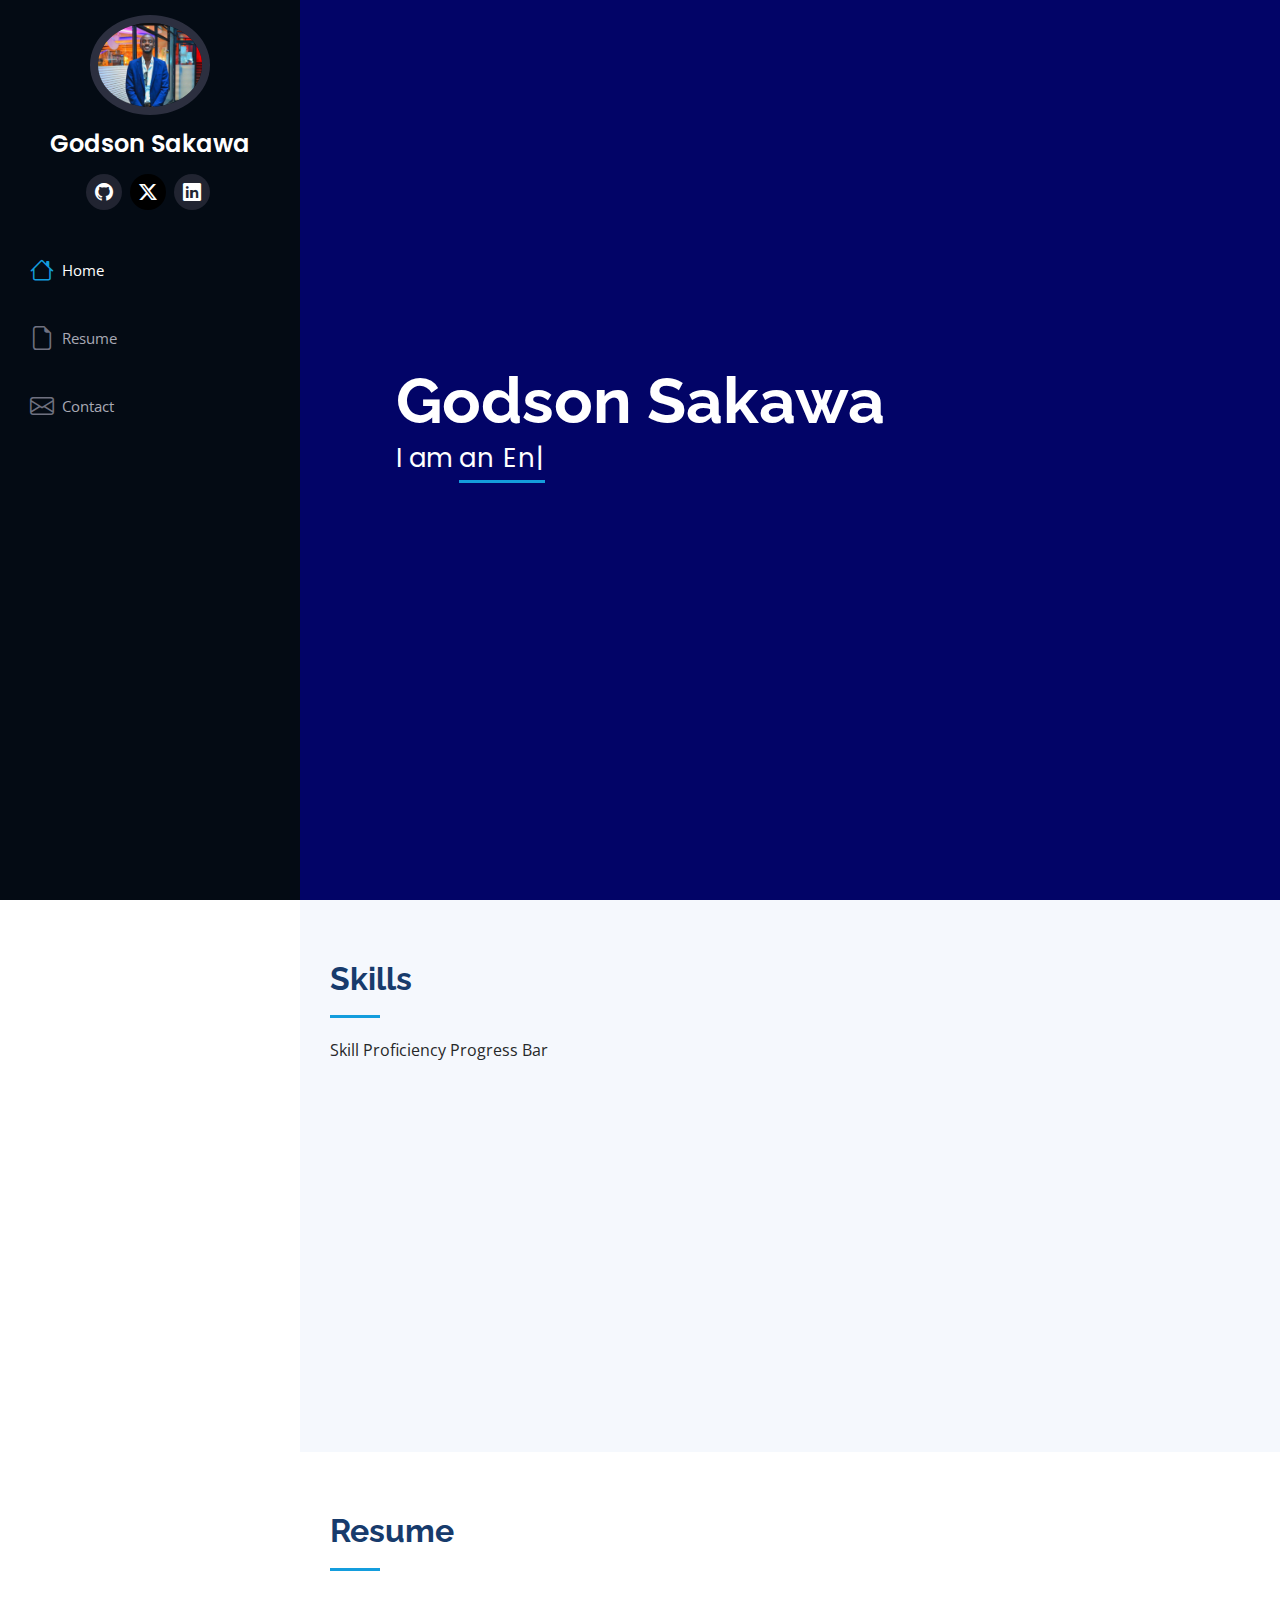
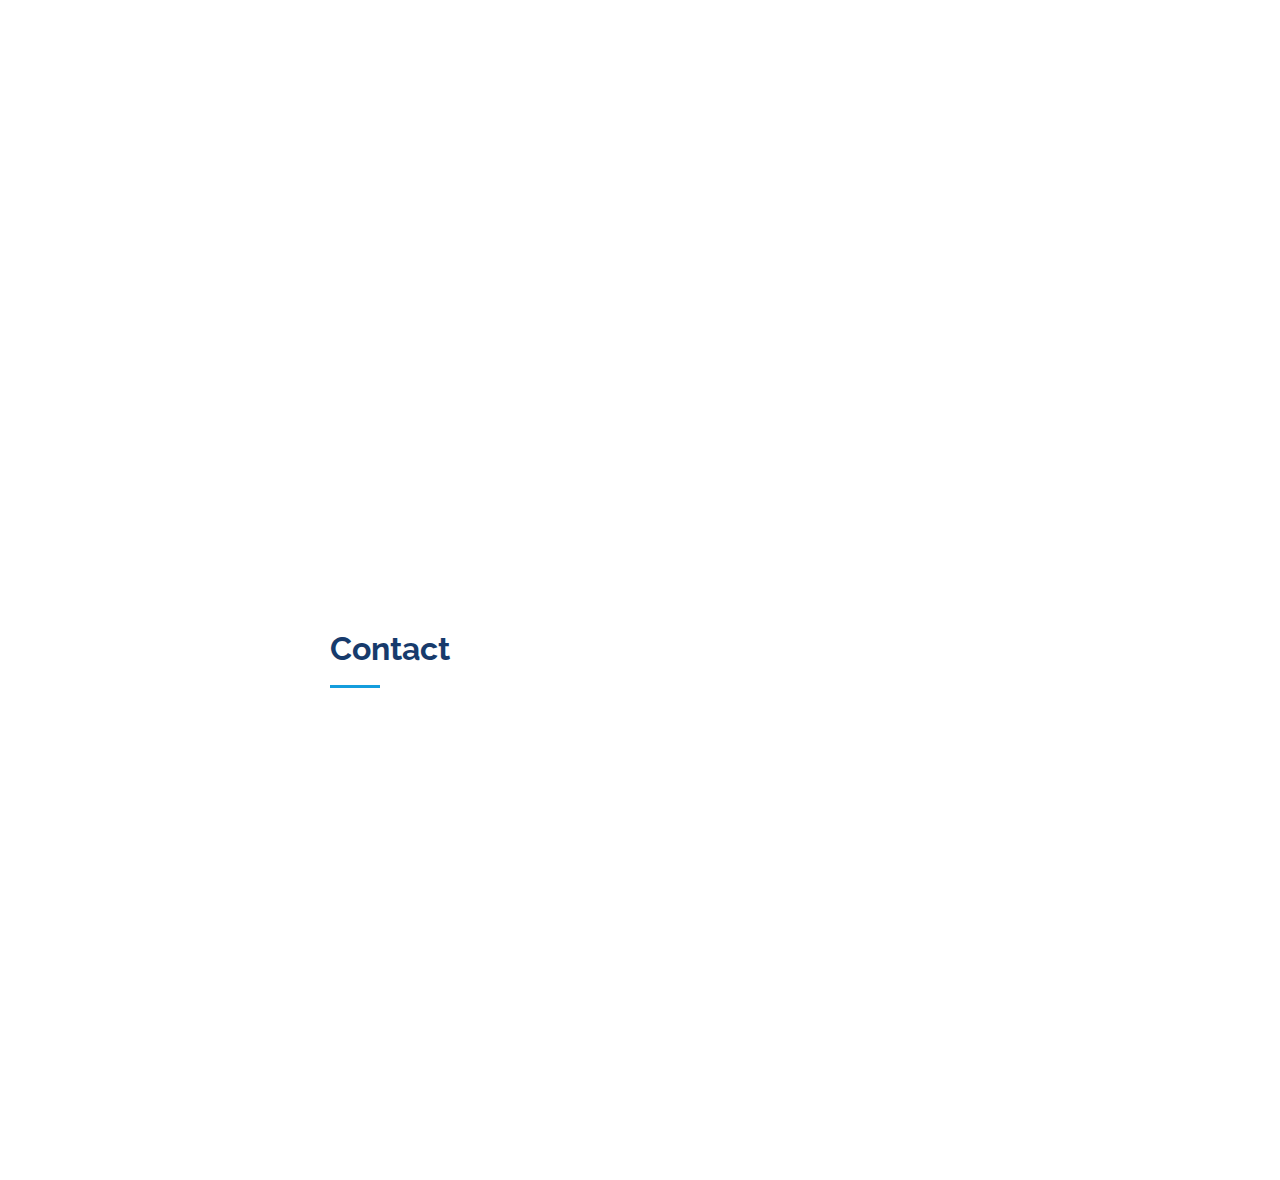
<file: index.html>
<!DOCTYPE html>
<html lang="en">

<head>
  <meta charset="utf-8">
  <meta content="width=device-width, initial-scale=1.0" name="viewport">

  <title>Godson Sakawa</title>
  <meta content="" name="description">
  <meta content="" name="keywords">

  <!-- Favicons -->
  <link href="assets/img/favicon.png" rel="icon">
  <link href="assets/img/apple-touch-icon.png" rel="apple-touch-icon">

  <!-- Google Fonts -->
  <link href="https://fonts.googleapis.com/css?family=Open+Sans:300,300i,400,400i,600,600i,700,700i|Raleway:300,300i,400,400i,500,500i,600,600i,700,700i|Poppins:300,300i,400,400i,500,500i,600,600i,700,700i" rel="stylesheet">

  <!-- Vendor CSS Files -->
  <link href="assets/vendor/aos/aos.css" rel="stylesheet">
  <link href="assets/vendor/bootstrap/css/bootstrap.min.css" rel="stylesheet">
  <link href="assets/vendor/bootstrap-icons/bootstrap-icons.css" rel="stylesheet">
  <link href="assets/vendor/glightbox/css/glightbox.min.css" rel="stylesheet">
  <link href="assets/vendor/swiper/swiper-bundle.min.css" rel="stylesheet">

  <!-- Template Main CSS File -->
  <link href="assets/css/style.css" rel="stylesheet">

</head>

<body>

  <!-- ======= Mobile nav toggle button ======= -->
  <i class="bi bi-list mobile-nav-toggle d-xl-none"></i>

  <!-- ======= Header ======= -->
  <header id="header">
    <div class="d-flex flex-column">

      <div class="profile">
        <img src="assets/img/profile-img.jpg" alt="" class="img-fluid rounded-circle">
        <h1 class="text-light"><a href="index.html">Godson Sakawa</a></h1>
        <div class="social-links mt-3 text-center">
          <a href="https://github.com/godsonsakawa" class="github"><i class="bi bi-github"></i></a>
          <a href="https://twitter.com/godsonsakawa" class="x"><i class="bi bi-twitter-x"></i></a>
          <a href="https://www.linkedin.com/in/gsakawa/" class="linkedin"><i class="bi bi-linkedin"></i></a>
        </div>
      </div>

      <nav id="navbar" class="nav-menu navbar">
        <ul>
          <li><a href="#hero" class="nav-link scrollto active"><i class="bi bi-house"></i> <span>Home</span></a></li>
          <li><a href="#resume" class="nav-link scrollto"><i class="bi bi-file-earmark"></i> <span>Resume</span></a></li>
          <li><a href="#contact" class="nav-link scrollto"><i class="bi bi-envelope"></i> <span>Contact</span></a></li>
        </ul>
      </nav><!-- .nav-menu -->
    </div>
  </header><!-- End Header -->

  <!-- ======= Hero Section ======= -->
  <section id="hero" class="d-flex flex-column justify-content-center align-items-center">
    <div class="hero-container" data-aos="fade-in">
      <h1>Godson Sakawa</h1>
      <p>I am <span class="typed" data-typed-items=" an Engineer, a Backend Developer"></span></p>
    </div>
  </section><!-- End Hero -->

  <main id="main">

    <!-- ======= Skills Section ======= -->
    <section id="skills" class="skills section-bg">
      <div class="container">

        <div class="section-title">
          <h2>Skills</h2>
          <p>Skill Proficiency Progress Bar</p>
        </div>

        <div class="row skills-content">
          <div class="col-lg-6" data-aos="fade-up">

            <div class="progress">
              <span class="skill">Python <i class="val">80%</i></span>
              <div class="progress-bar-wrap">
                <div class="progress-bar" role="progressbar" aria-valuenow="80" aria-valuemin="0" aria-valuemax="100"></div>
              </div>
            </div>

            <div class="progress">
              <span class="skill">JavaScript <i class="val">60%</i></span>
              <div class="progress-bar-wrap">
                <div class="progress-bar" role="progressbar" aria-valuenow="60" aria-valuemin="0" aria-valuemax="100"></div>
              </div>
            </div>

            <div class="progress">
              <span class="skill">Go (Golang) <i class="val">30%</i></span>
              <div class="progress-bar-wrap">
                <div class="progress-bar" role="progressbar" aria-valuenow="30" aria-valuemin="0" aria-valuemax="100"></div>
              </div>
            </div>

            <div class="progress">
              <span class="skill">C <i class="val">20%</i></span>
              <div class="progress-bar-wrap">
                <div class="progress-bar" role="progressbar" aria-valuenow="20" aria-valuemin="0" aria-valuemax="100"></div>
              </div>
            </div>

            <div class="progress">
              <span class="skill">Java <i class="val">20%</i></span>
              <div class="progress-bar-wrap">
                <div class="progress-bar" role="progressbar" aria-valuenow="20" aria-valuemin="0" aria-valuemax="100"></div>
              </div>
            </div>



          </div>

          <div class="col-lg-6" data-aos="fade-up" data-aos-delay="100">

            <div class="progress">
              <span class="skill">SQL(Postgres, MySQL) <i class="val">80%</i></span>
              <div class="progress-bar-wrap">
                <div class="progress-bar" role="progressbar" aria-valuenow="80" aria-valuemin="0" aria-valuemax="100"></div>
              </div>
            </div>

            <div class="progress">
              <span class="skill">NoSQL (MongoDB) <i class="val">60%</i></span>
              <div class="progress-bar-wrap">
                <div class="progress-bar" role="progressbar" aria-valuenow="90" aria-valuemin="0" aria-valuemax="100"></div>
              </div>
            </div>

            <div class="progress">
              <span class="skill"> DevOps(Docker, Kubernetes, Github Actions) <i class="val">50%</i></span>
              <div class="progress-bar-wrap">
                <div class="progress-bar" role="progressbar" aria-valuenow="55" aria-valuemin="0" aria-valuemax="100"></div>
              </div>
            </div>

            <div class="progress">
              <span class="skill"> Linux/Unix (Bash) <i class="val">70%</i></span>
              <div class="progress-bar-wrap">
                <div class="progress-bar" role="progressbar" aria-valuenow="70" aria-valuemin="0" aria-valuemax="100"></div>
              </div>
            </div>
          </div>

        </div>

      </div>
    </section><!-- End Skills Section -->

    <!-- ======= Resume Section ======= -->
    <section id="resume" class="resume">
      <div class="container">

        <div class="section-title">
          <h2>Resume</h2>
        </div>

        <div class="row">
          <div class="col-lg-6" data-aos="fade-up">
            <h3 class="resume-title">Sumary</h3>
            <div class="resume-item pb-0">
              <h4>GodsonSakawa</h4>
              <p><em>
                "Software Engineer with 1 year of experience building software applications and 2 years of experience as a Network Engineer in the telecommunications industry."
              </em></p>

              </em></p>
            </div>

            <h3 class="resume-title">Education</h3>

            <div class="resume-item">
              <h4>Software Engineering</h4>
              <h5>2022 - 2023</h5>
              <p><em>Alx Africa, Nairobi</em></p>
            </div>

            <div class="resume-item">
              <h4>Bachelor of Science - Telecommunications &amp; Engineering</h4>
              <h5>2018 - 2021</h5>
              <p><em>Kabarak University, Nakuru</em></p>
            </div>
          </div>
          <div class="col-lg-6" data-aos="fade-up" data-aos-delay="100">
            <h3 class="resume-title">Professional Experience</h3>
            <div class="resume-item">
              <h4>Core Network Engineer</h4>
              <h5>2024</h5>
              <p><em>Telkom Kenya, Nairobi</em></p>
            </div>
            <div class="resume-item">
              <h4>NOC Engineer </h4>
              <h5>2022 - 2023</h5>
              <p><em>Prime Telecoms Ltd, Nairobi</em></p>
            </div>
            <div class="resume-item">
              <h4>IT Support</h4>
              <h5>2021</h5>
              <p><em>Advanced Forensics Ltd, Nairobi</em></p>
            </div>
          </div>
        </div>

      </div>
    </section><!-- End Resume Section -->

    <!-- ======= Contact Section ======= -->
    <section id="contact" class="contact">
      <div class="container">

        <div class="section-title">
          <h2>Contact</h2>
        </div>

        <div class="row" data-aos="fade-in">

          <div class="col-lg-6 d-flex align-items-stretch">
            <div class="info">
              <div class="address">
                <i class="bi bi-geo-alt"></i>
                <h4>Location</h4>
                <p>Nairobi, Kenya</p>
              </div>

              <div class="email">
                <i class="bi bi-envelope"></i>
                <h4>Email</h4>
                <p>godsonsakwa@gmail.com</p>
              </div>

              <div class="phone">
                <i class="bi bi-phone"></i>
                <h4>Call</h4>
                <p>+254745457006</p>
              </div>
            </div>
          </div>

          <div class="col-lg-6 d-flex align-items-stretch">
            <div class="info">
              <div class="github">
                <i class="bi bi-github"></i>
                <h4>Github</h4>
                <p><a href="https://github.com/godsonsakawa">godsonsakawa</a></p>
              </div>

              <div class="linkedin">
                <i class="bi bi-linkedin"></i>
                <h4>LinkedIn</h4>
                <p><a href="https://www.linkedin.com/in/gsakawa/">godsonsakawa</a></p>
              </div>

              <div>
                <i class="bi bi-twitter-x"></i>
                <h4>X</h4>
                <p><a href="https://twitter.com/godsonsakawa">godsonsakawa</a></p>
              </div>
            </div>
          </div>

        </div>

      </div>
    </section><!-- End Contact Section -->

  </main><!-- End #main -->

  <a href="#" class="back-to-top d-flex align-items-center justify-content-center"><i class="bi bi-arrow-up-short"></i></a>

  <!-- Vendor JS Files -->
  <script src="assets/vendor/purecounter/purecounter_vanilla.js"></script>
  <script src="assets/vendor/aos/aos.js"></script>
  <script src="assets/vendor/bootstrap/js/bootstrap.bundle.min.js"></script>
  <script src="assets/vendor/glightbox/js/glightbox.min.js"></script>
  <script src="assets/vendor/isotope-layout/isotope.pkgd.min.js"></script>
  <script src="assets/vendor/swiper/swiper-bundle.min.js"></script>
  <script src="assets/vendor/typed.js/typed.umd.js"></script>
  <script src="assets/vendor/waypoints/noframework.waypoints.js"></script>
  <script src="assets/vendor/php-email-form/validate.js"></script>

  <!-- Template Main JS File -->
  <script src="assets/js/main.js"></script>

</body>

</html>
</file>
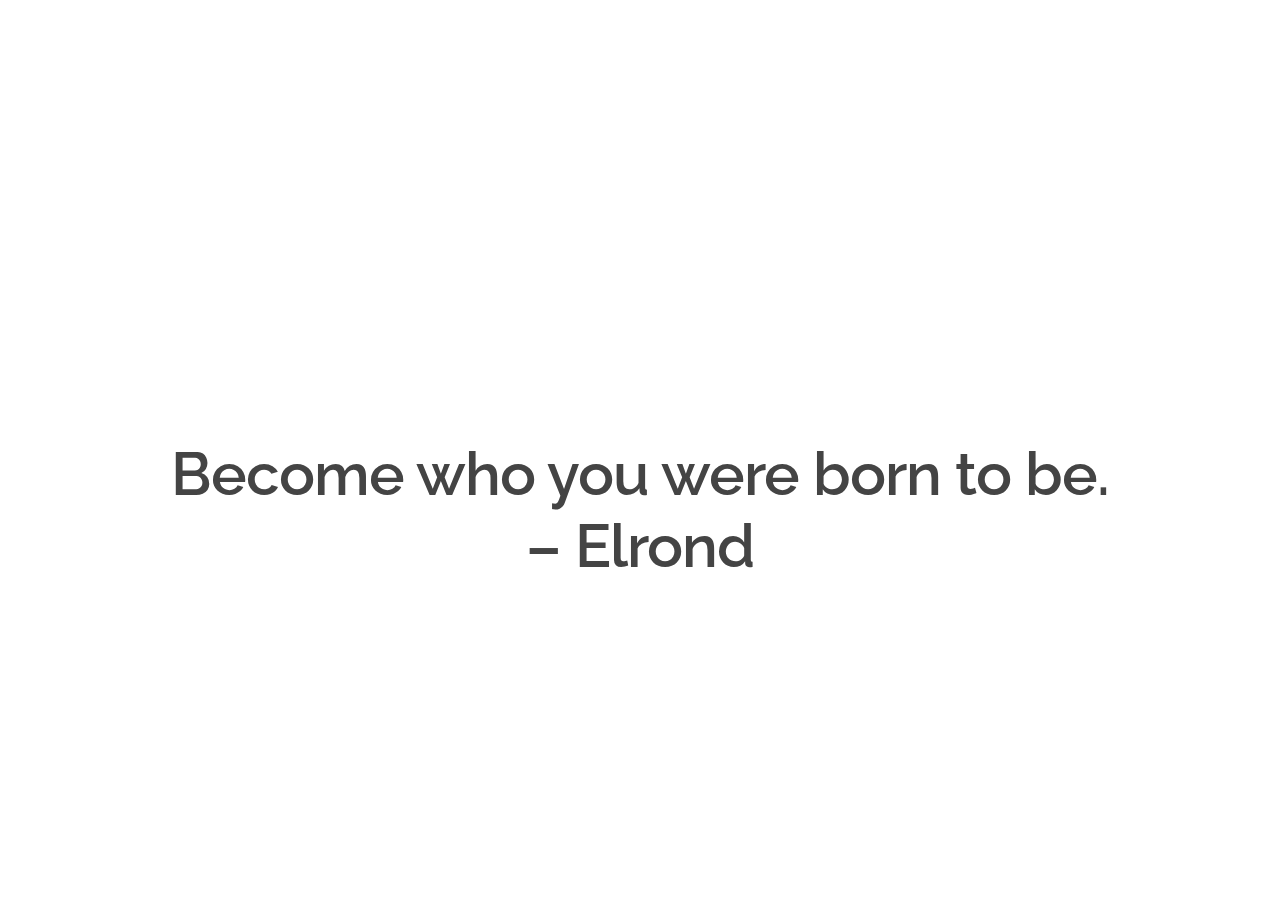
<file: daily.html>
<!DOCTYPE html>
<html lang="en">
<head>
	<meta charset="utf-8" />
	<title>Daily affirmation</title>
	<meta name="description" content="" />
	<meta name="author" content="" />

	<meta name="viewport" content="width=device-width, initial-scale=1, maximum-scale=1" />

	<link href='http://fonts.googleapis.com/css?family=Raleway:400,300,600' rel='stylesheet' type='text/css' />

	<link rel="stylesheet" href="css/normalize.css" />
	<link rel="stylesheet" href="css/skeleton.css" />
	<link rel="stylesheet" href="css/index.css" />

	<script src="http://ajax.googleapis.com/ajax/libs/jquery/2.1.1/jquery.min.js"></script>
    <script src="assets/js/affirmation.js"></script>

</head>
<body>
	<div class="section container">
		<div class="row">
			<div class="twelve columns hero">
				<h1>
					<script>getRandomAffirmation()</script>
				</h1>
			</div>
		</div>
	</div>
</body>
</html>
</file>
<file: assets/css/style.css>
/*--------------------------------------------------------------
# General
--------------------------------------------------------------*/
body {
  font-family: "Open Sans", sans-serif;
  color: #272829;
}

a {
  color: #149ddd;
  text-decoration: none;
}

a:hover {
  color: #37b3ed;
  text-decoration: none;
}

h1,
h2,
h3,
h4,
h5,
h6 {
  font-family: "Raleway", sans-serif;
}

/*--------------------------------------------------------------
# Back to top button
--------------------------------------------------------------*/
.back-to-top {
  position: fixed;
  visibility: hidden;
  opacity: 0;
  right: 15px;
  bottom: 15px;
  z-index: 996;
  background: #149ddd;
  width: 40px;
  height: 40px;
  border-radius: 50px;
  transition: all 0.4s;
}

.back-to-top i {
  font-size: 28px;
  color: #fff;
  line-height: 0;
}

.back-to-top:hover {
  background: #2eafec;
  color: #fff;
}

.back-to-top.active {
  visibility: visible;
  opacity: 1;
}

/*--------------------------------------------------------------
# Header
--------------------------------------------------------------*/
#header {
  position: fixed;
  top: 0;
  left: 0;
  bottom: 0;
  width: 300px;
  transition: all ease-in-out 0.5s;
  z-index: 9997;
  transition: all 0.5s;
  padding: 0 15px;
  background: #040b14;
  overflow-y: auto;
}

#header .profile img {
  margin: 15px auto;
  display: block;
  width: 120px;
  border: 8px solid #2c2f3f;
}

#header .profile h1 {
  font-size: 24px;
  margin: 0;
  padding: 0;
  font-weight: 600;
  -moz-text-align-last: center;
  text-align-last: center;
  font-family: "Poppins", sans-serif;
}

#header .profile h1 a,
#header .profile h1 a:hover {
  color: #fff;
  text-decoration: none;
}

#header .profile .social-links a {
  font-size: 18px;
  display: inline-block;
  background: #212431;
  color: #fff;
  line-height: 1;
  padding: 8px 0;
  margin-right: 4px;
  border-radius: 50%;
  text-align: center;
  width: 36px;
  height: 36px;
  transition: 0.3s;
}

#header .profile .social-links a:hover {
  background: #149ddd;
  color: #fff;
  text-decoration: none;
}

/* X (formerly Twitter) icon styling */
#header .profile .social-links a.x {
  background: #000000;
}

#header .profile .social-links a.x:hover {
  background: #149ddd;
}

#main {
  margin-left: 300px;
}

.container,
.container-fluid {
  padding-left: 30px;
  padding-right: 30px;
}

@media (max-width: 1199px) {
  #header {
    left: -300px;
  }

  #main {
    margin-left: 0;
  }

  .container,
  .container-fluid {
    padding-left: 12px;
    padding-right: 12px;
  }
}

/*--------------------------------------------------------------
# Navigation Menu
--------------------------------------------------------------*/
/* Desktop Navigation */
.nav-menu {
  padding: 30px 0 0 0;
}

.nav-menu * {
  margin: 0;
  padding: 0;
  list-style: none;
}

.nav-menu>ul>li {
  position: relative;
  white-space: nowrap;
}

.nav-menu a,
.nav-menu a:focus {
  display: flex;
  align-items: center;
  color: #a8a9b4;
  padding: 12px 15px;
  margin-bottom: 8px;
  transition: 0.3s;
  font-size: 15px;
}

.nav-menu a i,
.nav-menu a:focus i {
  font-size: 24px;
  padding-right: 8px;
  color: #6f7180;
}

.nav-menu a:hover,
.nav-menu .active,
.nav-menu .active:focus,
.nav-menu li:hover>a {
  text-decoration: none;
  color: #fff;
}

.nav-menu a:hover i,
.nav-menu .active i,
.nav-menu .active:focus i,
.nav-menu li:hover>a i {
  color: #149ddd;
}

/* Mobile Navigation */
.mobile-nav-toggle {
  position: fixed;
  right: 15px;
  top: 15px;
  z-index: 9998;
  border: 0;
  font-size: 24px;
  transition: all 0.4s;
  outline: none !important;
  background-color: #149ddd;
  color: #fff;
  width: 40px;
  height: 40px;
  display: inline-flex;
  align-items: center;
  justify-content: center;
  line-height: 0;
  border-radius: 50px;
  cursor: pointer;
}

.mobile-nav-active {
  overflow: hidden;
}

.mobile-nav-active #header {
  left: 0;
}

/*--------------------------------------------------------------
# Hero Section
--------------------------------------------------------------*/
#hero {
  width: 100%;
  height: 100vh;
  background: url("../img/hero-bg.jpg") top center;
  background-size: cover;
}

#hero:before {
  content: "";
  background: rgba(5, 13, 24, 0.3);
  position: absolute;
  bottom: 0;
  top: 0;
  left: 0;
  right: 0;
  z-index: 1;
}

#hero .hero-container {
  position: relative;
  z-index: 2;
  min-width: 300px;
}

#hero h1 {
  margin: 0 0 10px 0;
  font-size: 64px;
  font-weight: 700;
  line-height: 56px;
  color: #fff;
}

#hero p {
  color: #fff;
  margin-bottom: 50px;
  font-size: 26px;
  font-family: "Poppins", sans-serif;
}

#hero p span {
  color: #fff;
  padding-bottom: 4px;
  letter-spacing: 1px;
  border-bottom: 3px solid #149ddd;
}

@media (min-width: 1024px) {
  #hero {
    background-attachment: fixed;
  }
}

@media (max-width: 768px) {
  #hero h1 {
    font-size: 28px;
    line-height: 36px;
  }

  #hero h2 {
    font-size: 18px;
    line-height: 24px;
    margin-bottom: 30px;
  }
}

/*--------------------------------------------------------------
# Sections General
--------------------------------------------------------------*/
section {
  padding: 60px 0;
  overflow: hidden;
}

.section-bg {
  background: #f5f8fd;
}

.section-title {
  padding-bottom: 30px;
}

.section-title h2 {
  font-size: 32px;
  font-weight: bold;
  margin-bottom: 20px;
  padding-bottom: 20px;
  position: relative;
  color: #173b6c;
}

.section-title h2::after {
  content: "";
  position: absolute;
  display: block;
  width: 50px;
  height: 3px;
  background: #149ddd;
  bottom: 0;
  left: 0;
}

.section-title p {
  margin-bottom: 0;
}

/*--------------------------------------------------------------
# Facts
--------------------------------------------------------------*/
.facts {
  padding-bottom: 30px;
}

.facts .count-box {
  padding: 30px;
  width: 100%;
}

.facts .count-box i {
  display: block;
  font-size: 44px;
  color: #149ddd;
  float: left;
  line-height: 0;
}

.facts .count-box span {
  font-size: 48px;
  line-height: 40px;
  display: block;
  font-weight: 700;
  color: #050d18;
  margin-left: 60px;
}

.facts .count-box p {
  padding: 15px 0 0 0;
  margin: 0 0 0 60px;
  font-family: "Raleway", sans-serif;
  font-size: 14px;
  color: #122f57;
}

.facts .count-box a {
  font-weight: 600;
  display: block;
  margin-top: 20px;
  color: #122f57;
  font-size: 15px;
  font-family: "Poppins", sans-serif;
  transition: ease-in-out 0.3s;
}

.facts .count-box a:hover {
  color: #1f5297;
}

/*--------------------------------------------------------------
# Akills
--------------------------------------------------------------*/
.skills .progress {
  height: 60px;
  display: block;
  background: none;
  border-radius: 0;
}

.skills .progress .skill {
  padding: 0;
  margin: 0 0 6px 0;
  text-transform: uppercase;
  display: block;
  font-weight: 600;
  font-family: "Poppins", sans-serif;
  color: #050d18;
}

.skills .progress .skill .val {
  float: right;
  font-style: normal;
}

.skills .progress-bar-wrap {
  background: #dce8f8;
  height: 10px;
}

.skills .progress-bar {
  width: 1px;
  height: 10px;
  transition: 0.9s;
  background-color: #149ddd;
}

/*--------------------------------------------------------------
# Resume
--------------------------------------------------------------*/
.resume .resume-title {
  font-size: 26px;
  font-weight: 700;
  margin-top: 20px;
  margin-bottom: 20px;
  color: #050d18;
}

.resume .resume-item {
  padding: 0 0 20px 20px;
  margin-top: -2px;
  border-left: 2px solid #1f5297;
  position: relative;
}

.resume .resume-item h4 {
  line-height: 18px;
  font-size: 18px;
  font-weight: 600;
  text-transform: uppercase;
  font-family: "Poppins", sans-serif;
  color: #050d18;
  margin-bottom: 10px;
}

.resume .resume-item h5 {
  font-size: 16px;
  background: #e4edf9;
  padding: 5px 15px;
  display: inline-block;
  font-weight: 600;
  margin-bottom: 10px;
}

.resume .resume-item ul {
  padding-left: 20px;
}

.resume .resume-item ul li {
  padding-bottom: 10px;
}

.resume .resume-item:last-child {
  padding-bottom: 0;
}

.resume .resume-item::before {
  content: "";
  position: absolute;
  width: 16px;
  height: 16px;
  border-radius: 50px;
  left: -9px;
  top: 0;
  background: #fff;
  border: 2px solid #1f5297;
}

/*--------------------------------------------------------------
# Contact
--------------------------------------------------------------*/
.contact {
  padding-bottom: 130px;
}

.contact .info {
  padding: 30px;
  background: #fff;
  width: 100%;
  box-shadow: 0 0 24px 0 rgba(0, 0, 0, 0.12);
}

.contact .info i {
  font-size: 20px;
  color: #149ddd;
  float: left;
  width: 44px;
  height: 44px;
  background: #dff3fc;
  display: flex;
  justify-content: center;
  align-items: center;
  border-radius: 50px;
  transition: all 0.3s ease-in-out;
}

.contact .info h4 {
  padding: 0 0 0 60px;
  font-size: 22px;
  font-weight: 600;
  margin-bottom: 5px;
  color: #050d18;
}

.contact .info p {
  padding: 0 0 10px 60px;
  margin-bottom: 20px;
  font-size: 14px;
  color: #173b6c;
}

.contact .info .email p {
  padding-top: 5px;
}

.contact .info .social-links {
  padding-left: 60px;
}

.contact .info .social-links a {
  font-size: 18px;
  display: inline-block;
  background: #333;
  color: #fff;
  line-height: 1;
  padding: 8px 0;
  border-radius: 50%;
  text-align: center;
  width: 36px;
  height: 36px;
  transition: 0.3s;
  margin-right: 10px;
}

.contact .info .social-links a:hover {
  background: #149ddd;
  color: #fff;
}

.contact .info .email:hover i,
.contact .info .address:hover i,
.contact .info .phone:hover i {
  background: #149ddd;
  color: #fff;
}

@keyframes animate-loading {
  0% {
    transform: rotate(0deg);
  }

  100% {
    transform: rotate(360deg);
  }
}

/*--------------------------------------------------------------
# Breadcrumbs
--------------------------------------------------------------*/
.breadcrumbs {
  padding: 20px 0;
  background: #f9f9f9;
}

.breadcrumbs h2 {
  font-size: 26px;
  font-weight: 300;
}

.breadcrumbs ol {
  display: flex;
  flex-wrap: wrap;
  list-style: none;
  padding: 0;
  margin: 0;
  font-size: 15px;
}

.breadcrumbs ol li+li {
  padding-left: 10px;
}

.breadcrumbs ol li+li::before {
  display: inline-block;
  padding-right: 10px;
  color: #0e2442;
  content: "/";
}

@media (max-width: 768px) {
  .breadcrumbs .d-flex {
    display: block !important;
  }

  .breadcrumbs ol {
    display: block;
  }

  .breadcrumbs ol li {
    display: inline-block;
  }
}

/*--------------------------------------------------------------
# Footer
--------------------------------------------------------------*/
#footer {
  padding: 15px;
  color: #f4f6fd;
  font-size: 14px;
  position: fixed;
  left: 0;
  bottom: 0;
  width: 300px;
  z-index: 9999;
  background: #040b14;
}

#footer .copyright {
  text-align: center;
}

#footer .credits {
  padding-top: 5px;
  text-align: center;
  font-size: 13px;
  color: #eaebf0;
}

@media (max-width: 1199px) {
  #footer {
    position: static;
    width: auto;
    padding-right: 20px 15px;
  }
}
</file>
<file: css/skeleton.css>
/*
* Skeleton V2.0
* Copyright 2014, Dave Gamache
* www.getskeleton.com
* Free to use under the MIT license.
* http://www.opensource.org/licenses/mit-license.php
* 12/9/2014
*/


/* Table of contents
–––––––––––––––––––––––––––––––––––––––––––––––––– 
- Grid
- Base Styles
- Typography
- Links
- Buttons
- Forms
- Lists
- Code
- Tables
- Spacing
- Utilities
- Clearing
- Media Queries
*/


/* Grid
–––––––––––––––––––––––––––––––––––––––––––––––––– */
.container {
  position: relative; 
  width: 80%; 
  max-width: 960px; 
  margin: 0 auto; 
  padding: 0; }
.container .column,        
.container .columns { 
  float: left; 
  width: 100%; 
  box-sizing: border-box; }
.row { 
  margin-bottom: 2rem; }
.row .column:first-child,        
.row .columns:first-child { 
  margin-left: 0; }

/* For devices larger than 550px */
@media (min-width: 550px) {
  
  .container .column,
  .container .columns {
    margin-left: 4%; }
  
  .container .one.column,
  .container .one.columns          { width: 4.66666666667%; }
  .container .two.columns          { width: 13.3333333333%; }
  .container .three.columns        { width: 22%;            }
  .container .four.columns         { width: 30.6666666667%; }
  .container .five.columns         { width: 39.3333333333%; }
  .container .six.columns          { width: 48%;            }
  .container .seven.columns        { width: 56.6666666667%; }
  .container .eight.columns        { width: 65.3333333333%; }
  .container .nine.columns         { width: 74.0%;          }
  .container .ten.columns          { width: 82.6666666667%; }
  .container .eleven.columns       { width: 91.3333333333%; }
  .container .twelve.columns       { width: 100%; margin-left: 0; }

  .container .one-third.column     { width: 30.6666666667%; }
  .container .two-thirds.column    { width: 65.3333333333%; }

  .container .one-half.column      { width: 48%; }

  /* Offsets */
  .container .offset-by-one.column,
  .container .offset-by-one.columns       { margin-left: 8.66666666667%; }
  .container .offset-by-two.column        { margin-left: 17.3333333333%; }
  .container .offset-by-three.column      { margin-left: 26%;            }
  .container .offset-by-four.column       { margin-left: 34.6666666667%; }
  .container .offset-by-five.column       { margin-left: 43.3333333333%; }
  .container .offset-by-six.column        { margin-left: 52%;            }
  .container .offset-by-seven.column      { margin-left: 60.6666666667%; }
  .container .offset-by-eight.column      { margin-left: 69.3333333333%; }
  .container .offset-by-nine.column       { margin-left: 78.0%;          }
  .container .offset-by-ten.column        { margin-left: 86.6666666667%; }
  .container .offset-by-eleven.column     { margin-left: 95.3333333333%; }

  .container .offset-by-one-third.column  { margin-left: 34.6666666667%; }
  .container .offset-by-two-thirds.column { margin-left: 69.3333333333%; }

  .container .offset-by-one-half.column   { margin-left: 52%; }

}


/* Base Styles
–––––––––––––––––––––––––––––––––––––––––––––––––– */
/* NOTE
html is set to 62.5% so that all the REM measurements throughout Skeleton 
are based on 10px sizing. So basically 1.5rem = 15px :) */
html { 
  font-size: 62.5%; } 
body {
  font-size: 1.5em; /* currently ems cause chrome bug misinterpreting rems on body element */
  line-height: 1.6;
  font-weight: 400;
  font-family: "Raleway", "HelveticaNeue", "Helvetica Neue", Helvetica, Arial, sans-serif;
  color: #222; }


/* Typography
–––––––––––––––––––––––––––––––––––––––––––––––––– */
h1, h2, h3, h4, h5, h6 { 
  font-weight: 300;
  margin-top: 0;
  margin-bottom: 2rem; }
h1 { font-size: 4.0rem; line-height: 1.2;  letter-spacing: -.1rem;}
h2 { font-size: 3.6rem; line-height: 1.25; letter-spacing: -.1rem; }
h3 { font-size: 3.0rem; line-height: 1.3;  letter-spacing: -.1rem; }
h4 { font-size: 2.4rem; line-height: 1.35; letter-spacing: -.08rem; }
h5 { font-size: 1.8rem; line-height: 1.5;  letter-spacing: -.05rem; }
h6 { font-size: 1.5rem; line-height: 1.6;  letter-spacing: 0; }

/* Larger than phablet */
@media (min-width: 550px) {
  h1 { font-size: 5.0rem; }
  h2 { font-size: 4.2rem; }
  h3 { font-size: 3.6rem; }
  h4 { font-size: 3.0rem; }
  h5 { font-size: 2.4rem; }
  h6 { font-size: 1.5rem; }
}

p {
  margin-top: 0; }


/* Links
–––––––––––––––––––––––––––––––––––––––––––––––––– */
a { 
  color: #1EAEDB; }
a:hover { 
  color: #0FA0CE; }


/* Buttons 
–––––––––––––––––––––––––––––––––––––––––––––––––– */
.button,
button,
input[type="submit"],
input[type="reset"],
input[type="button"] {
  display: inline-block;
  background-color: transparent;
  border-radius: 4px;
  color: #555;
  text-align: center;
  font-size: 11px;
  font-weight: 600;
  text-decoration: none;
  cursor: pointer;
  border: 1px solid #bbb;
  height: 38px;
  line-height: 38px;
  padding: 0 30px;
  letter-spacing: .1rem;
  text-transform: uppercase; 
  white-space: nowrap;
  box-sizing: border-box; }
.button:hover,
button:hover,
input[type="submit"]:hover,
input[type="reset"]:hover,
input[type="button"]:hover,
.button:focus,
button:focus,
input[type="submit"]:focus,
input[type="reset"]:focus,
input[type="button"]:focus {
  border-color: #888;
  color: #333;
  outline: 0; }
.button.button-primary,
button.button-primary,
input[type="submit"].button-primary,
input[type="reset"].button-primary,
input[type="button"].button-primary {
  color: #FFF;
  border-color: #33C3F0;
  background-color: #33C3F0; }
.button.button-primary:hover,
button.button-primary:hover,
input[type="submit"].button-primary:hover,
input[type="reset"].button-primary:hover,
input[type="button"].button-primary:hover,
.button.button-primary:focus,
button.button-primary:focus,
input[type="submit"].button-primary:focus,
input[type="reset"].button-primary:focus,
input[type="button"].button-primary:focus {
  background-color: #1EAEDB;
  border-color: #1EAEDB;
  color: #FFF; }


/* Forms
–––––––––––––––––––––––––––––––––––––––––––––––––– */
input[type="email"],
input[type="search"],
input[type="text"],
input[type="password"],
textarea,
select {
  border: 1px solid #D1D1D1;
  height: 36px;
  padding: 6px 10px; /* The 6px vertically centers text on FF, ignored by Webkit */
  border-radius: 4px;
  box-shadow: none;
  background: #fff; }
/* Removes awkard default styles on some inputs */
input[type="email"],
input[type="search"],
input[type="text"],
textarea {
  -webkit-appearance: none;
     -moz-appearance: none;
          appearance: none;
}
textarea {
  min-height: 65px;
  padding-top: 6px;
  padding-bottom: 6px; }
input[type="email"]:focus,
input[type="search"]:focus,
input[type="text"]:focus,
input[type="password"]:focus,
textarea:focus,
select:focus {
  border: 1px solid #33C3F0;
  outline: 0; }
label,
legend {
  display: block;
  font-weight: 600;
  margin-bottom: .5rem; }
fieldset {
  border-width: 0;
  padding: 0; }
input[type="checkbox"],
input[type="radio"] {
  display: inline; }
label > .label-body {
  display: inline-block;
  font-weight: normal;
  margin-left: .5rem; }


/* Lists
–––––––––––––––––––––––––––––––––––––––––––––––––– */
ul { 
  list-style: circle inside; }
ol { 
  list-style: decimal inside; }
ol, ul {
  margin-top: 0;
  padding-left: 0; }
ul ul, 
ul ol,
ol ol, 
ol ul { 
  margin: 1.5rem 0 1.5rem 3rem; 
  font-size: 90%; }
li {
  margin-bottom: 1rem; }


/* Code
–––––––––––––––––––––––––––––––––––––––––––––––––– */
code {
  padding: .2rem .5rem;
  margin: 0 .2rem;
  font-size: 90%;
  background: #F1F1F1;
  border: 1px solid #E1E1E1;
  border-radius: 4px;
  white-space: nowrap; }
pre > code {
  display: block;
  padding: 1rem 1.5rem;
  white-space: pre; }


/* Tables
–––––––––––––––––––––––––––––––––––––––––––––––––– */
th,
td {
  padding: 12px 15px;
  text-align: left;
  border-bottom: 1px solid #E1E1E1; }
th:first-child,
td:first-child {
  padding-left: 0; }
th:last-child,
td:last-child {
  padding-right: 0; }


/* Spacing
–––––––––––––––––––––––––––––––––––––––––––––––––– */
button,
.button {
  margin-bottom: 1rem; }
input,
textarea,
select,
fieldset {
  margin-bottom: 1.5rem; }
pre,
blockquote,
form,
dl,
figure,
table,
p,
ul,
ol,
form {
  margin-bottom: 2.5rem; }
p {
  margin-top: 0; }



/* Utilities
–––––––––––––––––––––––––––––––––––––––––––––––––– */
.u-full-width {
  width: 100%;
  box-sizing: border-box; }
.u-max-full-width {
  max-width: 100%;
  box-sizing: border-box; }
.u-pull-right {
  float: right; }
.u-pull-left {
  float: left; }


/* Misc
–––––––––––––––––––––––––––––––––––––––––––––––––– */
hr {
  margin-top: 3rem;
  margin-bottom: 3.5rem;
  border-width: 0;
  border-top: 1px solid #E1E1E1;
}

/* Clearing
–––––––––––––––––––––––––––––––––––––––––––––––––– */

/* Self Clearing Goodness */
.container:after,
.row:after,
.u-cf { 
  content: "";
  display: table;
  clear: both; }


/* Media Queries
–––––––––––––––––––––––––––––––––––––––––––––––––– */
/*
Note: The best way to structure the use of media queries is to create the queries 
near the relevant code. For example, if you wanted to change the styles for buttons
on small devices, paste the mobile query code up in the buttons secion and style it 
there. 
*/


/* Larger than mobile */
@media (min-width: 400px) {}

/* Larger than phablet (also point when grid becomes active) */
@media (min-width: 550px) {}

/* Larger than tablet */
@media (min-width: 750px) {}

/* Larger than desktop */
@media (min-width: 1000px) {}

/* Larger than Desktop HD */
@media (min-width: 1200px) {}
</file>
<file: css/index.css>
.section {
	text-align: center;
}

code {
	background: none;
	border: none;
}

.header {
	margin: 5rem 0 2rem 0;
	border-bottom: 1px #eeeeee solid;
}

.hero {
	padding: 6rem 0 0 0;
	margin-left: auto;
	margin-right: auto;
	height: 100vh;
	display: flex;
	justify-content: center;
	align-items: center;
	text-align: center;
}

.hero h1 {
	color: #444444;
	font-weight: 600;
	margin: 0;
}

.github { color: #6cc644; }
.twitter { color: #00aced; }
.linkedin { color: #0077b5; }
.speaker-deck { color: #329966; }

a:hover.github { color: #4078c0; }
a:hover.twitter { color: #009AD4; }
a:hover.linkedin { color: #00a0dc; }

a.social-link {
	font-weight: 600;
	text-decoration: none;
}

a:hover.social-link {
	text-decoration: underline;
}

.app-icon {
	margin: 1rem;
}

a.site-title {
	color: #444444;
	font-weight: 600;
	text-decoration: none;
}

.post-title {
	margin: 0;
}

.post-title a {
	color: #444444;
	text-decoration: none;
}

.post-date, .post-meta {
	color: #aaaaaa;
	margin: 0 0 1rem 0;
}

.post-summary {
	color: #666666;
}

.pagination-item,
a.pagination-item {
	color: #666666;
}

.pagination-item.disabled {
	color: #c6c6c6;
}

/* Larger than mobile */
@media (min-width: 400px) {}

/* Larger than phablet (also point when grid becomes active) */
@media (min-width: 550px) {}

/* Larger than tablet */
@media (min-width: 750px) {
	.hero {
		padding: 12rem 0 0 0;
	}

	.hero h1 {
		font-size: 6.0rem;
	}
}

/* Larger than desktop */
@media (min-width: 1000px) {}

/* Larger than Desktop HD */
@media (min-width: 1200px) {}
</file>
